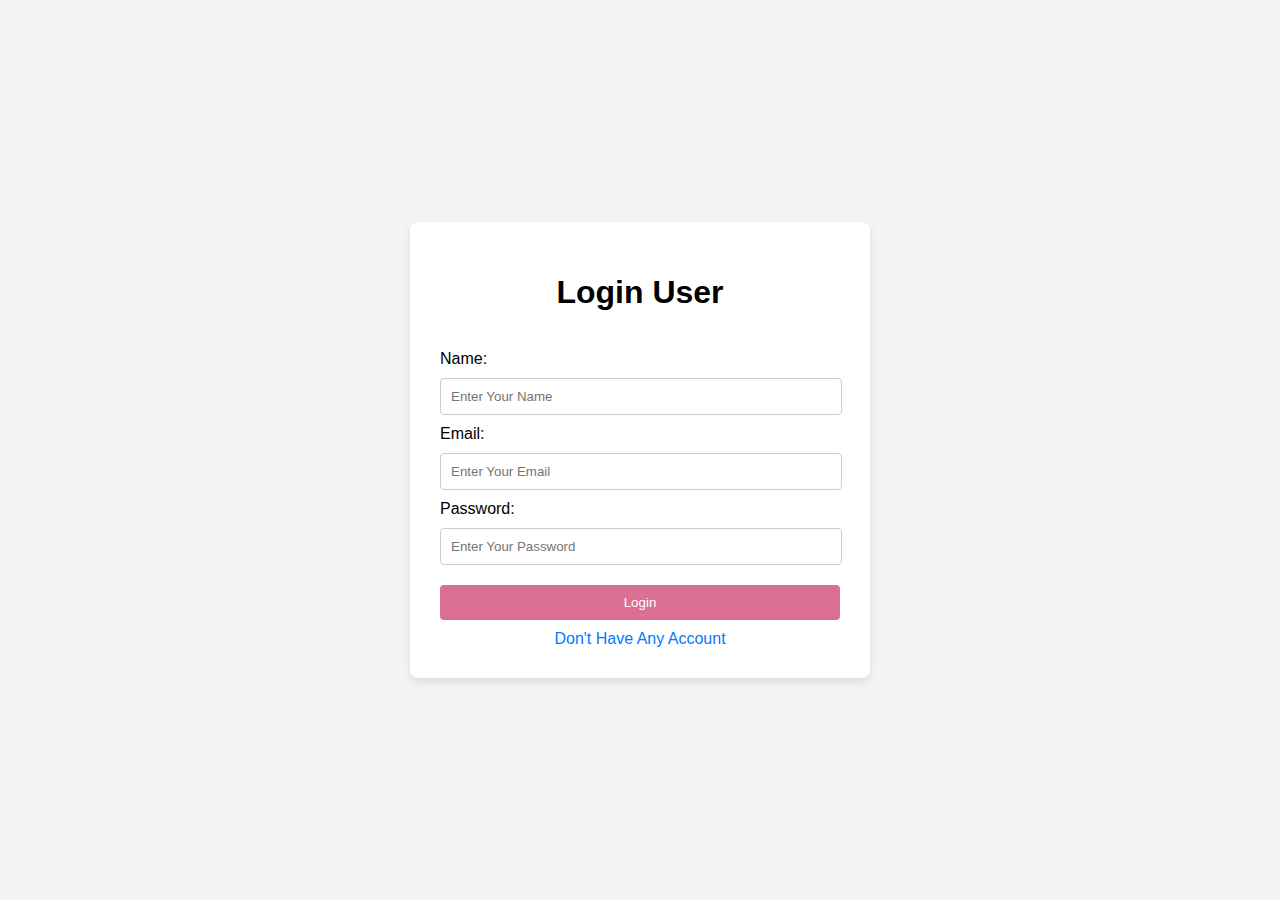
<file: Admin-Dashbord/login.html>
<!DOCTYPE html>
<html lang="en">
<head>
    <meta charset="UTF-8">
    <meta http-equiv="X-UA-Compatible" content="IE=edge">
    <meta name="viewport" content="width=device-width, initial-scale=1.0">
    <title>Login Page</title>
    <style>
        body {
            font-family: Arial, sans-serif;
            background-color: #f4f4f4;
            display: flex;
            justify-content: center;
            align-items: center;
            height: 100vh;
            margin: 0;
        }
        .container {
            background: white;
            padding: 30px;
            border-radius: 8px;
            box-shadow: 0 4px 8px rgba(0, 0, 0, 0.1);
            max-width: 400px;
            width: 100%;
        }
        input {
            display: block;
            width: calc(100% - 20px);
            margin: 10px auto;
            padding: 10px;
            border: 1px solid #ccc;
            border-radius: 4px;
        }
        button {
            width: 100%;
            padding: 10px;
            background-color: palevioletred;
            border: none;
            color: white;
            border-radius: 4px;
            cursor: pointer;
            margin-top: 10px;
        }
        button:hover {
            background-color: #ff2b85;
        }
        a {
            display: block;
            text-align: center;
            margin-top: 10px;
            color: #007bff;
            text-decoration: none;
        }
        a:hover {
            text-decoration: underline;
        }
    </style>
</head>
<body>
    <div class="container">
        <center>
        <h1>Login User</h1><br>
    </center>
    <label>
        Name:
        <br />
        <input placeholder="Enter Your Name" required class="inputs" type="text" id="name">
    </label>
        <label>
            Email:
            <br />
            <input placeholder="Enter Your Email" required class="inputs" type="email" id="email">
        </label>
        <!-- <br /> -->
        <label>
            Password:
            <br />
            <input placeholder="Enter Your Password" required class="inputs" type="password" id="password">
        </label>
        <!-- <br /> -->
        <button class="btn-dark" onclick="login()">Login</button>
        <a class="anchor" href="./sign-up.html">Don't Have Any Account</a>
    </div>
    <script src="./sign-up-&-login.js"></script>
</body>
</html>
</file>
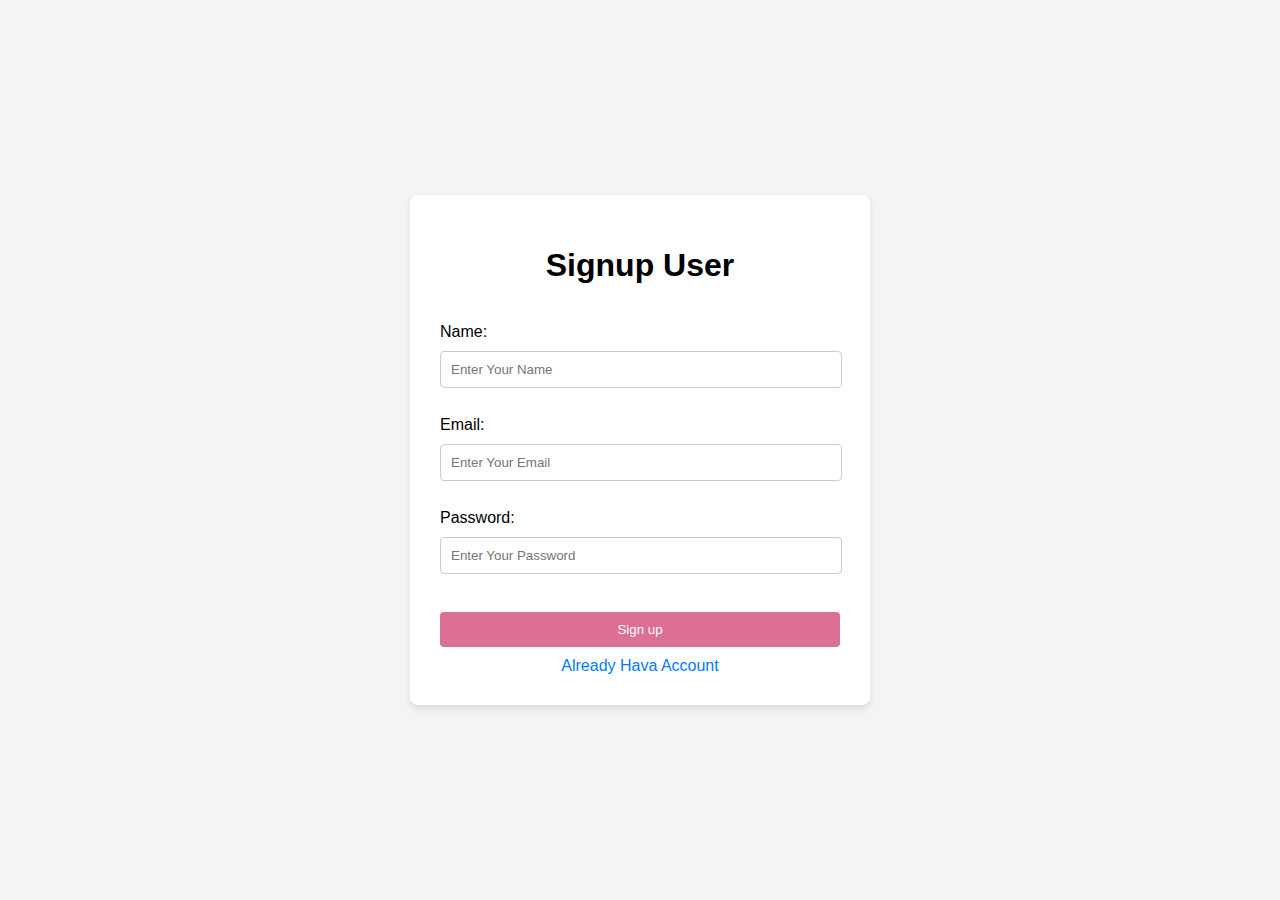
<file: Admin-Dashbord/sign-up.html>
<!DOCTYPE html>
<html lang="en">
<head>
    <meta charset="UTF-8">
    <meta http-equiv="X-UA-Compatible" content="IE=edge">
    <meta name="viewport" content="width=device-width, initial-scale=1.0">
    <title>Sign up Page </title>
    <style>
        body {
            font-family: Arial, sans-serif;
            background-color: #f4f4f4;
            display: flex;
            justify-content: center;
            align-items: center;
            height: 100vh;
            margin: 0;
        }
        .container {
            background: white;
            padding: 30px;
            border-radius: 8px;
            box-shadow: 0 4px 8px rgba(0, 0, 0, 0.1);
            max-width: 400px;
            width: 100%;
        }
        input {
            display: block;
            width: calc(100% - 20px);
            margin: 10px auto;
            padding: 10px;
            border: 1px solid #ccc;
            border-radius: 4px;
        }
        button {
            width: 100%;
            padding: 10px;
            background-color: palevioletred;
            border: none;
            color: white;
            border-radius: 4px;
            cursor: pointer;
            margin-top: 10px;
        }
        button:hover {
            background-color: #ff2b85;
        }
        a {
            display: block;
            text-align: center;
            margin-top: 10px;
            color: #007bff;
            text-decoration: none;
        }
        a:hover {
            text-decoration: underline;
        }
    </style>
</head>
<body>
    <div class="container">
        <center>
        <h1>Signup User</h1><br>
    </center>
        <label>
            Name:
            <br />
            <input placeholder="Enter Your Name" required class="inputs" type="text" id="name">
        </label>
        <br />
        <label>
            Email:
            <br />
            <input placeholder="Enter Your Email" required class="inputs" type="email" id="email">
        </label>
        <br />
        <label>
            Password:
            <br />
            <input placeholder="Enter Your Password" required class="inputs" type="password" id="password">
        </label>
        <br />
        <button onclick="signup()">Sign up</button>
        <a class="anchor" href="./login.html">Already Hava Account</a>
    </div>

    <script src="./sign-up-&-login.js"></script>
</body>
</html>
</file>
